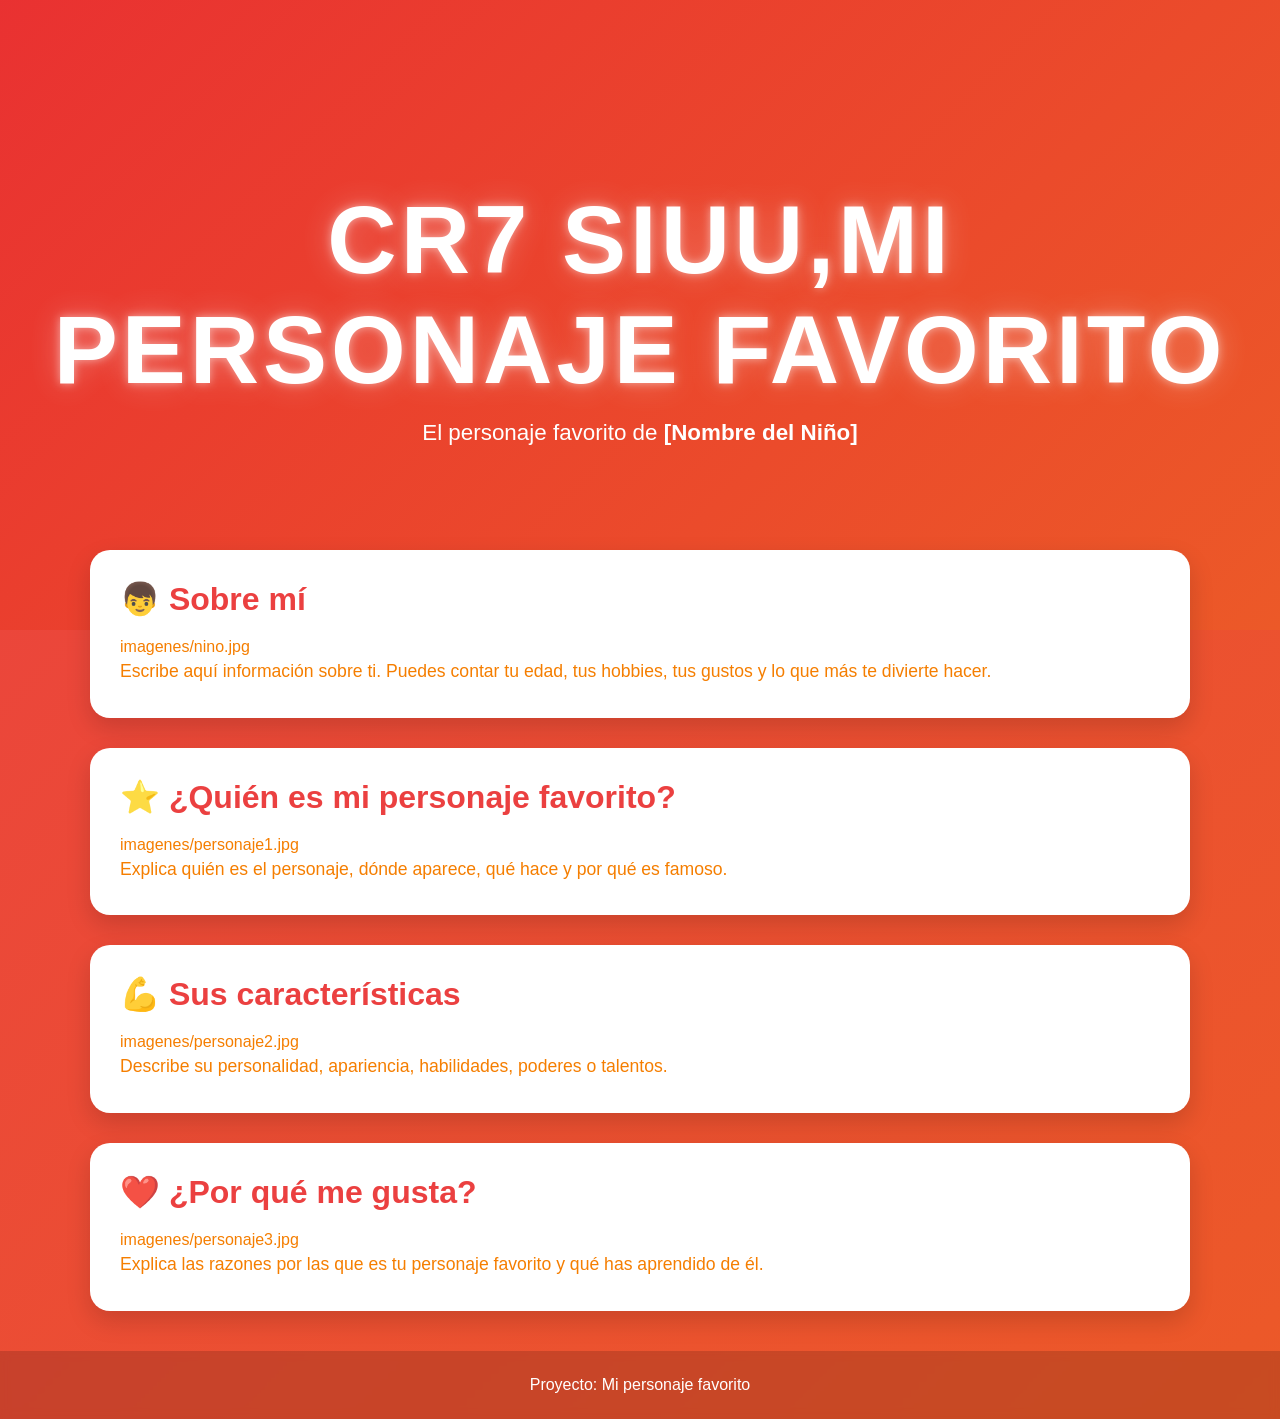
<file: docs/personajeFavorito/index.html>
<!DOCTYPE html>
<html lang="es">

<head>
    <meta charset="UTF-8">
    <meta name="viewport" content="width=device-width, initial-scale=1.0">
    <title>[Nombre del Personaje]</title>
    <link rel="stylesheet" href="style.css">
</head>

<body>

    <header class="hero">
        
        <div class="hero-content">
            <h1>cr7 siuu,mi personaje favorito

            </h1>
            <p>El personaje favorito de <strong>[Nombre del Niño]</strong></p>
        </div>
    </header>

    <main>

        <section class="card">
            <h2>👦 Sobre mí</h2>
            imagenes/nino.jpg

            <p>
                Escribe aquí información sobre ti.
                Puedes contar tu edad, tus hobbies,
                tus gustos y lo que más te divierte hacer.
            </p>
        </section>

        <section class="card">
            <h2>⭐ ¿Quién es mi personaje favorito?</h2>
            imagenes/personaje1.jpg

            <p>
                Explica quién es el personaje, dónde aparece,
                qué hace y por qué es famoso.
            </p>
        </section>

        <section class="card">
            <h2>💪 Sus características</h2>
            imagenes/personaje2.jpg

            <p>
                Describe su personalidad, apariencia,
                habilidades, poderes o talentos.
            </p>
        </section>

        <section class="card">
            <h2>❤️ ¿Por qué me gusta?</h2>
            imagenes/personaje3.jpg

            <p>
                Explica las razones por las que es tu personaje favorito
                y qué has aprendido de él.
            </p>
        </section>

    </main>

    <footer>
        <p>Proyecto: Mi personaje favorito</p>
    </footer>

</body>

</html>
</file>
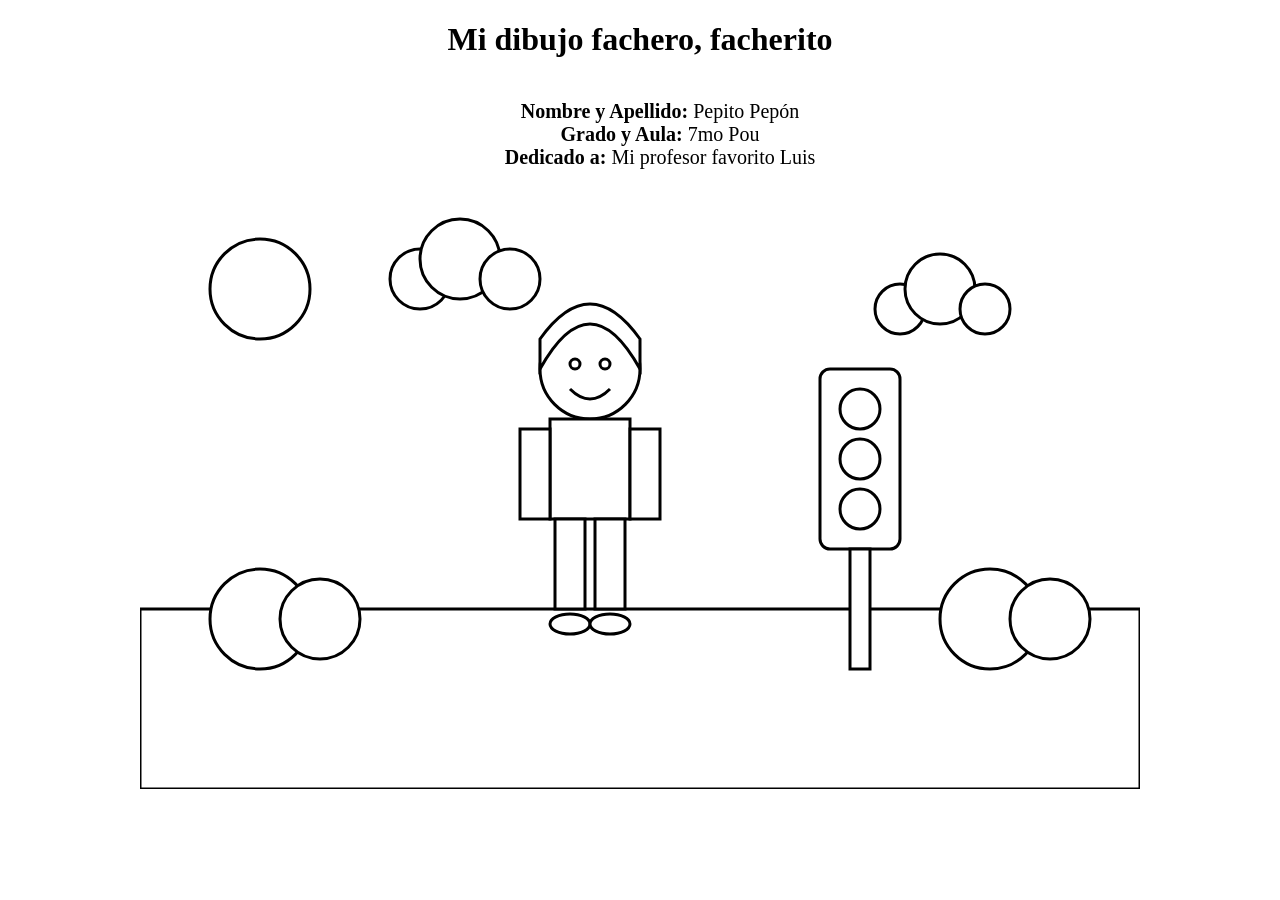
<file: docs/semaforoRGB/index.html>
<!DOCTYPE html>
<html lang="es">
<head>
    <meta charset="UTF-8">
    <title>Dibujo para colorear</title>
    <link rel="stylesheet" href="estilos.css">
</head>
<body>
<h1>Mi dibujo fachero, facherito</h1>
<ul>
  <li><strong>Nombre y Apellido:</strong> Pepito Pepón</li>
  <li><strong>Grado y Aula:</strong> 7mo Pou</li>
  <li><strong>Dedicado a:</strong> Mi profesor favorito Luis</li>
</ul>
<svg viewBox="0 0 1000 600" class="dibujo cielo">

    <!-- Sol -->
    <circle class="sol" cx="120" cy="100" r="50"/>

    <!-- Nubes -->
    <g class="nube">
        <circle class="nube-cuerpo" cx="280" cy="90" r="30"/>
        <circle class="nube-cuerpo" cx="320" cy="70" r="40"/>
        <circle class="nube-cuerpo" cx="370" cy="90" r="30"/>
    </g>

    <g class="nube">
        <circle class="nube-cuerpo" cx="760" cy="120" r="25"/>
        <circle class="nube-cuerpo" cx="800" cy="100" r="35"/>
        <circle class="nube-cuerpo" cx="845" cy="120" r="25"/>
    </g>

    <!-- Césped -->
    <rect class="cesped" x="0" y="420" width="1000" height="180"/>

    <!-- Arbustos -->
    <circle class="arbusto" cx="120" cy="430" r="50"/>
    <circle class="arbusto" cx="180" cy="430" r="40"/>

    <circle class="arbusto" cx="850" cy="430" r="50"/>
    <circle class="arbusto" cx="910" cy="430" r="40"/>

    <!-- Semáforo -->
    <g class="semaforo">

        <rect class="cuerpo-semaforo"
              x="680"
              y="180"
              width="80"
              height="180"
              rx="10"/>

        <circle class="luz-roja"
                cx="720"
                cy="220"
                r="20"/>

        <circle class="luz-amarilla"
                cx="720"
                cy="270"
                r="20"/>

        <circle class="luz-verde"
                cx="720"
                cy="320"
                r="20"/>

        <rect class="palo-semaforo"
              x="710"
              y="360"
              width="20"
              height="120"/>

    </g>

    <!-- Persona -->

    <!-- Cabeza -->
    <circle class="piel"
            cx="450"
            cy="180"
            r="50"/>

    <!-- Cabello -->
    <path class="cabello"
          d="M400 180
             Q450 90 500 180
             L500 150
             Q450 80 400 150 Z"/>

    <!-- Ojos -->
    <circle class="ojo"
            cx="435"
            cy="175"
            r="5"/>

    <circle class="ojo"
            cx="465"
            cy="175"
            r="5"/>

    <!-- Sonrisa -->
    <path class="boca"
          d="M430 200 Q450 220 470 200"/>

    <!-- Polo -->
    <rect class="polo"
          x="410"
          y="230"
          width="80"
          height="100"/>

    <!-- Brazos -->
    <rect class="piel"
          x="380"
          y="240"
          width="30"
          height="90"/>

    <rect class="piel"
          x="490"
          y="240"
          width="30"
          height="90"/>

    <!-- Pantalón -->
    <rect class="pantalon"
          x="415"
          y="330"
          width="30"
          height="90"/>

    <rect class="pantalon"
          x="455"
          y="330"
          width="30"
          height="90"/>

    <!-- Zapatos -->
    <ellipse class="zapato"
             cx="430"
             cy="435"
             rx="20"
             ry="10"/>

    <ellipse class="zapato"
             cx="470"
             cy="435"
             rx="20"
             ry="10"/>

</svg>

</body>
</html>
</file>
<file: docs/personajeFavorito/style.css>
/*======================================
  PALETA DE COLORES
======================================*/
:root {
    --color-primario: #e93030eb;
    --color-secundario: #ec5928;
}

/*======================================
  CONFIGURACIÓN GENERAL
======================================*/
* {
    margin: 0;
    padding: 0;
    box-sizing: border-box;
}

body {
    font-family: "Segoe UI", Arial, sans-serif;

    background: linear-gradient(
        135deg,
        var(--color-primario),
        var(--color-secundario)
    );

    min-height: 100vh;
    color: #f57e00;
}

/*======================================
  HERO
======================================*/
.hero {
    height: 70vh;

    display: flex;
    justify-content: center;
    align-items: center;

    text-align: center;

    background: linear-gradient(
        135deg,
        var(--color-primario),
        var(--color-secundario)
    );

    color: white;
}

.hero-content {
    animation: aparecer 1.5s ease;
}

.hero h1 {
    font-size: clamp(3rem, 8vw, 6rem);
    letter-spacing: 4px;
    text-transform: uppercase;

    text-shadow:
        0 0 10px rgba(255,255,255,.5),
        0 0 30px rgba(255,255,255,.3);

    animation: flotar 3s ease-in-out infinite;
}

.hero p {
    font-size: 1.4rem;
    margin-top: 15px;
}

/*======================================
  CONTENEDOR
======================================*/
main {
    width: 90%;
    max-width: 1100px;

    margin: -80px auto 40px;
}

/*======================================
  TARJETAS
======================================*/
.card {
    background: white;

    margin-bottom: 30px;
    padding: 30px;

    border-radius: 20px;

    box-shadow: 0 10px 25px rgba(0,0,0,.15);

    transition: .3s;
}

.card:hover {
    transform: translateY(-8px);
}

.card h2 {
    color: var(--color-primario);
    margin-bottom: 20px;
    font-size: 2rem;
}

.card img {
    width: 100%;
    max-width: 450px;

    display: block;
    margin: 20px auto;

    border-radius: 15px;

    transition: .4s;
}

.card img:hover {
    transform: scale(1.05);
}

.card p {
    font-size: 1.1rem;
    line-height: 1.8;
}

/*======================================
  FOOTER
======================================*/
footer {
    text-align: center;

    padding: 25px;

    color: white;

    background: rgba(0,0,0,.15);

    backdrop-filter: blur(5px);
}

/*======================================
  ANIMACIONES
======================================*/
@keyframes aparecer {
    from {
        opacity: 0;
        transform: translateY(40px);
    }

    to {
        opacity: 1;
        transform: translateY(0);
    }
}

@keyframes flotar {
    0% {
        transform: translateY(0);
    }

    50% {
        transform: translateY(-10px);
    }

    100% {
        transform: translateY(0);
    }
}

/*======================================
  RESPONSIVE
======================================*/
@media (max-width: 768px) {

    .hero {
        height: 55vh;
    }

    .hero p {
        font-size: 1rem;
    }

    .card {
        padding: 20px;
    }

    .card h2 {
        font-size: 1.5rem;
    }
}
</file>
<file: docs/semaforoRGB/estilos.css>
body{
    margin:0;
    display:flex;
    justify-content:center;
    background:white;
    flex-direction: column;
    align-items: center;

}
h1 {
  text-align: center;
}
ul {
  list-style-type: none;
  display: flex;
  flex-direction: column;
  align-items: center;
  font-size: 20px;
}
.dibujo{
    width:1000px;
}

.cielo,
.sol,
.nube-cuerpo,
.cesped,
.arbusto,
.cuerpo-semaforo,
.luz-roja,
.luz-amarilla,
.luz-verde,
.palo-semaforo,
.piel,
.cabello,
.ojo,
.polo,
.pantalon,
.zapato{
    fill:white;
    stroke:black;
    stroke-width:3;
}
</file>
